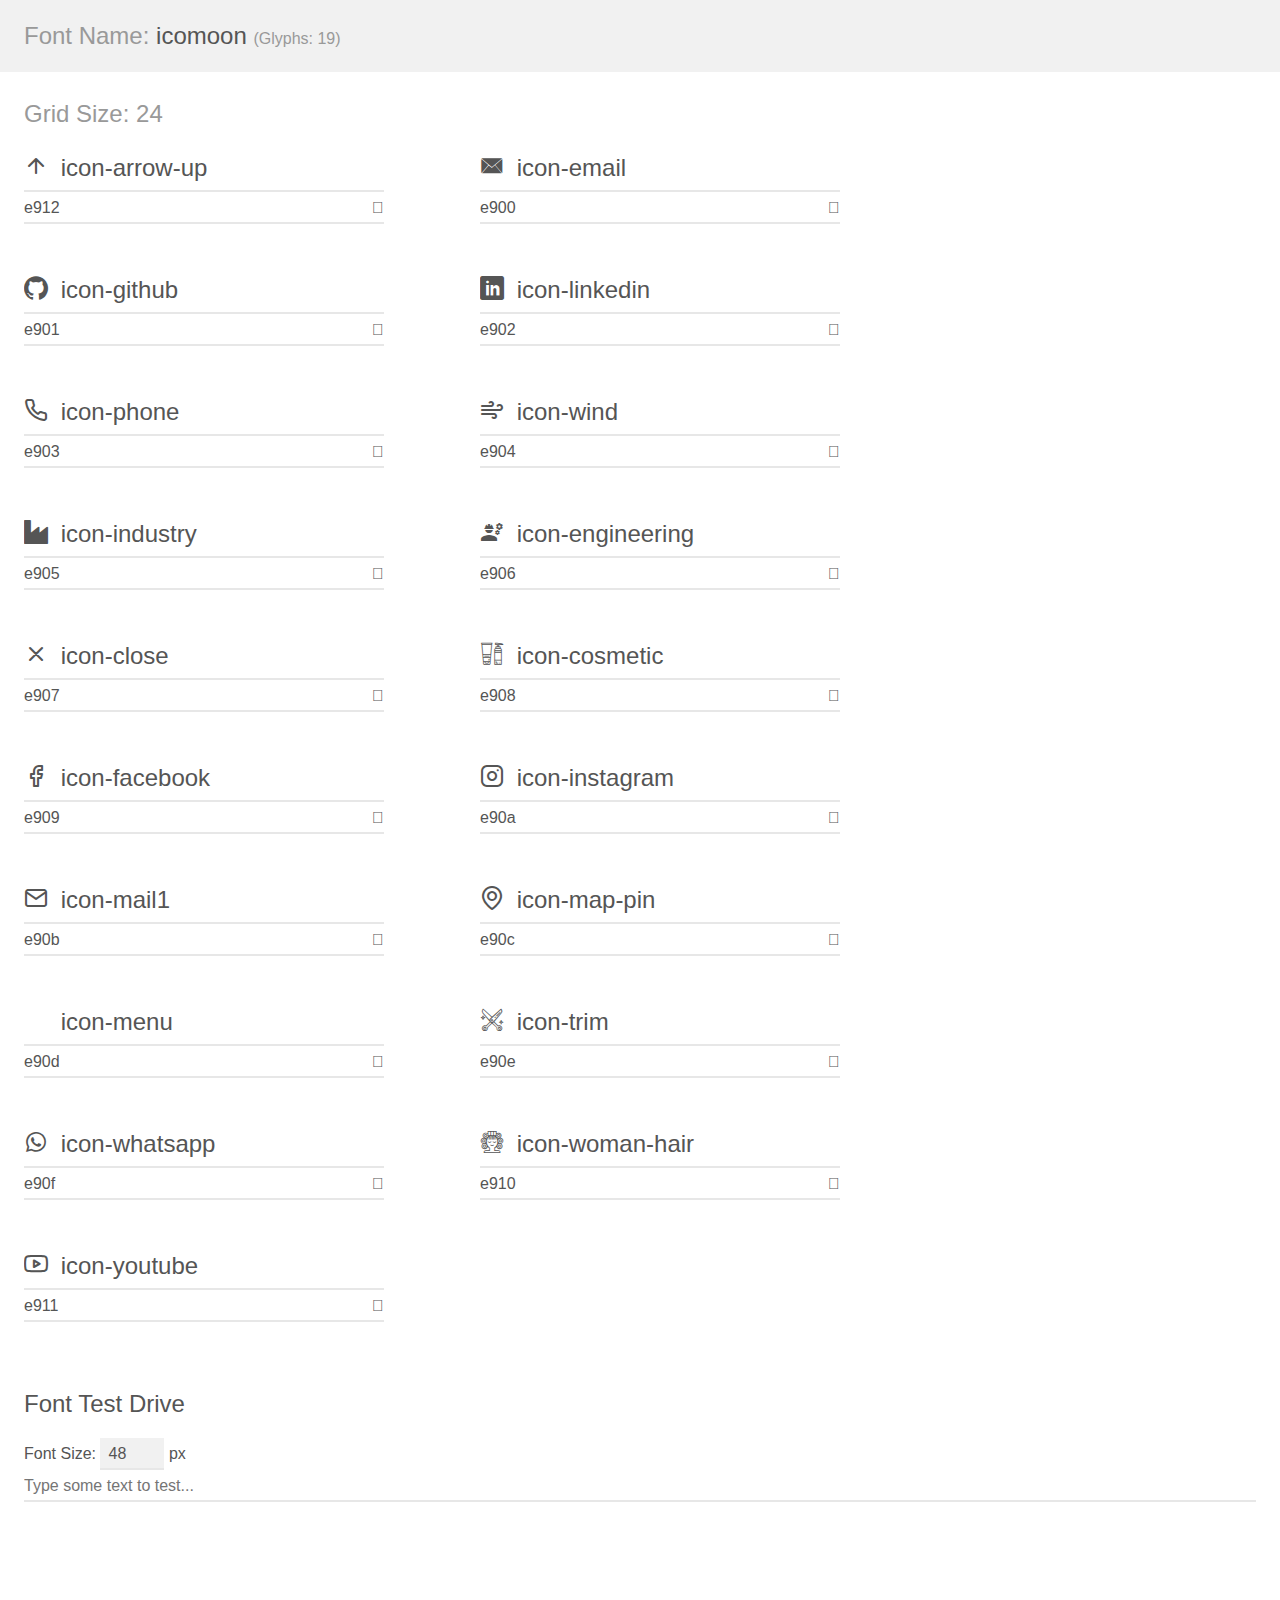
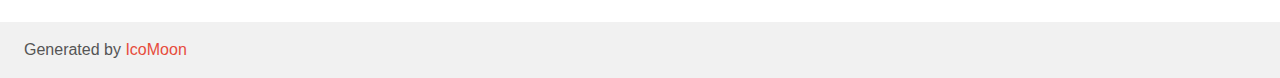
<file: assets/fonts/demo.html>
<!doctype html>
<html>
<head>
    <meta charset="utf-8">
    <title>IcoMoon Demo</title>
    <meta name="description" content="An Icon Font Generated By IcoMoon.io">
    <meta name="viewport" content="width=device-width, initial-scale=1">
    <link rel="stylesheet" href="demo-files/demo.css">
    <link rel="stylesheet" href="style.css"></head>
<body>
    <div class="bgc1 clearfix">
        <h1 class="mhmm mvm"><span class="fgc1">Font Name:</span> icomoon <small class="fgc1">(Glyphs:&nbsp;19)</small></h1>
    </div>
    <div class="clearfix mhl ptl">
        <h1 class="mvm mtn fgc1">Grid Size: 24</h1>
        <div class="glyph fs1">
            <div class="clearfix bshadow0 pbs">
                <span class="icon-arrow-up"></span>
                <span class="mls"> icon-arrow-up</span>
            </div>
            <fieldset class="fs0 size1of1 clearfix hidden-false">
                <input type="text" readonly value="e912" class="unit size1of2" />
                <input type="text" maxlength="1" readonly value="&#xe912;" class="unitRight size1of2 talign-right" />
            </fieldset>
            <div class="fs0 bshadow0 clearfix hidden-true">
                <span class="unit pvs fgc1">liga: </span>
                <input type="text" readonly value="" class="liga unitRight" />
            </div>
        </div>
        <div class="glyph fs1">
            <div class="clearfix bshadow0 pbs">
                <span class="icon-email"></span>
                <span class="mls"> icon-email</span>
            </div>
            <fieldset class="fs0 size1of1 clearfix hidden-false">
                <input type="text" readonly value="e900" class="unit size1of2" />
                <input type="text" maxlength="1" readonly value="&#xe900;" class="unitRight size1of2 talign-right" />
            </fieldset>
            <div class="fs0 bshadow0 clearfix hidden-true">
                <span class="unit pvs fgc1">liga: </span>
                <input type="text" readonly value="" class="liga unitRight" />
            </div>
        </div>
        <div class="glyph fs1">
            <div class="clearfix bshadow0 pbs">
                <span class="icon-github"></span>
                <span class="mls"> icon-github</span>
            </div>
            <fieldset class="fs0 size1of1 clearfix hidden-false">
                <input type="text" readonly value="e901" class="unit size1of2" />
                <input type="text" maxlength="1" readonly value="&#xe901;" class="unitRight size1of2 talign-right" />
            </fieldset>
            <div class="fs0 bshadow0 clearfix hidden-true">
                <span class="unit pvs fgc1">liga: </span>
                <input type="text" readonly value="" class="liga unitRight" />
            </div>
        </div>
        <div class="glyph fs1">
            <div class="clearfix bshadow0 pbs">
                <span class="icon-linkedin"></span>
                <span class="mls"> icon-linkedin</span>
            </div>
            <fieldset class="fs0 size1of1 clearfix hidden-false">
                <input type="text" readonly value="e902" class="unit size1of2" />
                <input type="text" maxlength="1" readonly value="&#xe902;" class="unitRight size1of2 talign-right" />
            </fieldset>
            <div class="fs0 bshadow0 clearfix hidden-true">
                <span class="unit pvs fgc1">liga: </span>
                <input type="text" readonly value="" class="liga unitRight" />
            </div>
        </div>
        <div class="glyph fs1">
            <div class="clearfix bshadow0 pbs">
                <span class="icon-phone"></span>
                <span class="mls"> icon-phone</span>
            </div>
            <fieldset class="fs0 size1of1 clearfix hidden-false">
                <input type="text" readonly value="e903" class="unit size1of2" />
                <input type="text" maxlength="1" readonly value="&#xe903;" class="unitRight size1of2 talign-right" />
            </fieldset>
            <div class="fs0 bshadow0 clearfix hidden-true">
                <span class="unit pvs fgc1">liga: </span>
                <input type="text" readonly value="" class="liga unitRight" />
            </div>
        </div>
        <div class="glyph fs1">
            <div class="clearfix bshadow0 pbs">
                <span class="icon-wind"></span>
                <span class="mls"> icon-wind</span>
            </div>
            <fieldset class="fs0 size1of1 clearfix hidden-false">
                <input type="text" readonly value="e904" class="unit size1of2" />
                <input type="text" maxlength="1" readonly value="&#xe904;" class="unitRight size1of2 talign-right" />
            </fieldset>
            <div class="fs0 bshadow0 clearfix hidden-true">
                <span class="unit pvs fgc1">liga: </span>
                <input type="text" readonly value="" class="liga unitRight" />
            </div>
        </div>
        <div class="glyph fs1">
            <div class="clearfix bshadow0 pbs">
                <span class="icon-industry"></span>
                <span class="mls"> icon-industry</span>
            </div>
            <fieldset class="fs0 size1of1 clearfix hidden-false">
                <input type="text" readonly value="e905" class="unit size1of2" />
                <input type="text" maxlength="1" readonly value="&#xe905;" class="unitRight size1of2 talign-right" />
            </fieldset>
            <div class="fs0 bshadow0 clearfix hidden-true">
                <span class="unit pvs fgc1">liga: </span>
                <input type="text" readonly value="" class="liga unitRight" />
            </div>
        </div>
        <div class="glyph fs1">
            <div class="clearfix bshadow0 pbs">
                <span class="icon-engineering"></span>
                <span class="mls"> icon-engineering</span>
            </div>
            <fieldset class="fs0 size1of1 clearfix hidden-false">
                <input type="text" readonly value="e906" class="unit size1of2" />
                <input type="text" maxlength="1" readonly value="&#xe906;" class="unitRight size1of2 talign-right" />
            </fieldset>
            <div class="fs0 bshadow0 clearfix hidden-true">
                <span class="unit pvs fgc1">liga: </span>
                <input type="text" readonly value="" class="liga unitRight" />
            </div>
        </div>
        <div class="glyph fs1">
            <div class="clearfix bshadow0 pbs">
                <span class="icon-close"></span>
                <span class="mls"> icon-close</span>
            </div>
            <fieldset class="fs0 size1of1 clearfix hidden-false">
                <input type="text" readonly value="e907" class="unit size1of2" />
                <input type="text" maxlength="1" readonly value="&#xe907;" class="unitRight size1of2 talign-right" />
            </fieldset>
            <div class="fs0 bshadow0 clearfix hidden-true">
                <span class="unit pvs fgc1">liga: </span>
                <input type="text" readonly value="" class="liga unitRight" />
            </div>
        </div>
        <div class="glyph fs1">
            <div class="clearfix bshadow0 pbs">
                <span class="icon-cosmetic"></span>
                <span class="mls"> icon-cosmetic</span>
            </div>
            <fieldset class="fs0 size1of1 clearfix hidden-false">
                <input type="text" readonly value="e908" class="unit size1of2" />
                <input type="text" maxlength="1" readonly value="&#xe908;" class="unitRight size1of2 talign-right" />
            </fieldset>
            <div class="fs0 bshadow0 clearfix hidden-true">
                <span class="unit pvs fgc1">liga: </span>
                <input type="text" readonly value="" class="liga unitRight" />
            </div>
        </div>
        <div class="glyph fs1">
            <div class="clearfix bshadow0 pbs">
                <span class="icon-facebook"></span>
                <span class="mls"> icon-facebook</span>
            </div>
            <fieldset class="fs0 size1of1 clearfix hidden-false">
                <input type="text" readonly value="e909" class="unit size1of2" />
                <input type="text" maxlength="1" readonly value="&#xe909;" class="unitRight size1of2 talign-right" />
            </fieldset>
            <div class="fs0 bshadow0 clearfix hidden-true">
                <span class="unit pvs fgc1">liga: </span>
                <input type="text" readonly value="" class="liga unitRight" />
            </div>
        </div>
        <div class="glyph fs1">
            <div class="clearfix bshadow0 pbs">
                <span class="icon-instagram"></span>
                <span class="mls"> icon-instagram</span>
            </div>
            <fieldset class="fs0 size1of1 clearfix hidden-false">
                <input type="text" readonly value="e90a" class="unit size1of2" />
                <input type="text" maxlength="1" readonly value="&#xe90a;" class="unitRight size1of2 talign-right" />
            </fieldset>
            <div class="fs0 bshadow0 clearfix hidden-true">
                <span class="unit pvs fgc1">liga: </span>
                <input type="text" readonly value="" class="liga unitRight" />
            </div>
        </div>
        <div class="glyph fs1">
            <div class="clearfix bshadow0 pbs">
                <span class="icon-mail1"></span>
                <span class="mls"> icon-mail1</span>
            </div>
            <fieldset class="fs0 size1of1 clearfix hidden-false">
                <input type="text" readonly value="e90b" class="unit size1of2" />
                <input type="text" maxlength="1" readonly value="&#xe90b;" class="unitRight size1of2 talign-right" />
            </fieldset>
            <div class="fs0 bshadow0 clearfix hidden-true">
                <span class="unit pvs fgc1">liga: </span>
                <input type="text" readonly value="" class="liga unitRight" />
            </div>
        </div>
        <div class="glyph fs1">
            <div class="clearfix bshadow0 pbs">
                <span class="icon-map-pin"></span>
                <span class="mls"> icon-map-pin</span>
            </div>
            <fieldset class="fs0 size1of1 clearfix hidden-false">
                <input type="text" readonly value="e90c" class="unit size1of2" />
                <input type="text" maxlength="1" readonly value="&#xe90c;" class="unitRight size1of2 talign-right" />
            </fieldset>
            <div class="fs0 bshadow0 clearfix hidden-true">
                <span class="unit pvs fgc1">liga: </span>
                <input type="text" readonly value="" class="liga unitRight" />
            </div>
        </div>
        <div class="glyph fs1">
            <div class="clearfix bshadow0 pbs">
                <span class="icon-menu"></span>
                <span class="mls"> icon-menu</span>
            </div>
            <fieldset class="fs0 size1of1 clearfix hidden-false">
                <input type="text" readonly value="e90d" class="unit size1of2" />
                <input type="text" maxlength="1" readonly value="&#xe90d;" class="unitRight size1of2 talign-right" />
            </fieldset>
            <div class="fs0 bshadow0 clearfix hidden-true">
                <span class="unit pvs fgc1">liga: </span>
                <input type="text" readonly value="" class="liga unitRight" />
            </div>
        </div>
        <div class="glyph fs1">
            <div class="clearfix bshadow0 pbs">
                <span class="icon-trim"></span>
                <span class="mls"> icon-trim</span>
            </div>
            <fieldset class="fs0 size1of1 clearfix hidden-false">
                <input type="text" readonly value="e90e" class="unit size1of2" />
                <input type="text" maxlength="1" readonly value="&#xe90e;" class="unitRight size1of2 talign-right" />
            </fieldset>
            <div class="fs0 bshadow0 clearfix hidden-true">
                <span class="unit pvs fgc1">liga: </span>
                <input type="text" readonly value="" class="liga unitRight" />
            </div>
        </div>
        <div class="glyph fs1">
            <div class="clearfix bshadow0 pbs">
                <span class="icon-whatsapp"></span>
                <span class="mls"> icon-whatsapp</span>
            </div>
            <fieldset class="fs0 size1of1 clearfix hidden-false">
                <input type="text" readonly value="e90f" class="unit size1of2" />
                <input type="text" maxlength="1" readonly value="&#xe90f;" class="unitRight size1of2 talign-right" />
            </fieldset>
            <div class="fs0 bshadow0 clearfix hidden-true">
                <span class="unit pvs fgc1">liga: </span>
                <input type="text" readonly value="" class="liga unitRight" />
            </div>
        </div>
        <div class="glyph fs1">
            <div class="clearfix bshadow0 pbs">
                <span class="icon-woman-hair"></span>
                <span class="mls"> icon-woman-hair</span>
            </div>
            <fieldset class="fs0 size1of1 clearfix hidden-false">
                <input type="text" readonly value="e910" class="unit size1of2" />
                <input type="text" maxlength="1" readonly value="&#xe910;" class="unitRight size1of2 talign-right" />
            </fieldset>
            <div class="fs0 bshadow0 clearfix hidden-true">
                <span class="unit pvs fgc1">liga: </span>
                <input type="text" readonly value="" class="liga unitRight" />
            </div>
        </div>
        <div class="glyph fs1">
            <div class="clearfix bshadow0 pbs">
                <span class="icon-youtube"></span>
                <span class="mls"> icon-youtube</span>
            </div>
            <fieldset class="fs0 size1of1 clearfix hidden-false">
                <input type="text" readonly value="e911" class="unit size1of2" />
                <input type="text" maxlength="1" readonly value="&#xe911;" class="unitRight size1of2 talign-right" />
            </fieldset>
            <div class="fs0 bshadow0 clearfix hidden-true">
                <span class="unit pvs fgc1">liga: </span>
                <input type="text" readonly value="" class="liga unitRight" />
            </div>
        </div>
    </div>

    <!--[if gt IE 8]><!-->
    <div class="mhl clearfix mbl">
        <h1>Font Test Drive</h1>
        <label>
            Font Size: <input id="fontSize" type="number" class="textbox0 mbm"
            min="8" value="48" />
            px
        </label>
        <input id="testText" type="text" class="phl size1of1 mvl"
        placeholder="Type some text to test..." value=""/>
        <div id="testDrive" class="icon-" style="font-family: icomoon">&nbsp;
        </div>
    </div>
    <!--<![endif]-->
    <div class="bgc1 clearfix">
        <p class="mhl">Generated by <a href="https://icomoon.io/app">IcoMoon</a></p>
    </div>

    <script src="demo-files/demo.js"></script>
</body>
</html>
</file>
<file: assets/fonts/demo-files/demo.css>
body {
  padding: 0;
  margin: 0;
  font-family: sans-serif;
  font-size: 1em;
  line-height: 1.5;
  color: #555;
  background: #fff;
}
h1 {
  font-size: 1.5em;
  font-weight: normal;
}
small {
  font-size: .66666667em;
}
a {
  color: #e74c3c;
  text-decoration: none;
}
a:hover, a:focus {
  box-shadow: 0 1px #e74c3c;
}
.bshadow0, input {
  box-shadow: inset 0 -2px #e7e7e7;
}
input:hover {
  box-shadow: inset 0 -2px #ccc;
}
input, fieldset {
  font-family: sans-serif;
  font-size: 1em;
  margin: 0;
  padding: 0;
  border: 0;
}
input {
  color: inherit;
  line-height: 1.5;
  height: 1.5em;
  padding: .25em 0;
}
input:focus {
  outline: none;
  box-shadow: inset 0 -2px #449fdb;
}
.glyph {
  font-size: 16px;
  width: 15em;
  padding-bottom: 1em;
  margin-right: 4em;
  margin-bottom: 1em;
  float: left;
  overflow: hidden;
}
.liga {
  width: 80%;
  width: calc(100% - 2.5em);
}
.talign-right {
  text-align: right;
}
.talign-center {
  text-align: center;
}
.bgc1 {
  background: #f1f1f1;
}
.fgc1 {
  color: #999;
}
.fgc0 {
  color: #000;
}
p {
  margin-top: 1em;
  margin-bottom: 1em;
}
.mvm {
  margin-top: .75em;
  margin-bottom: .75em;
}
.mtn {
  margin-top: 0;
}
.mtl, .mal {
  margin-top: 1.5em;
}
.mbl, .mal {
  margin-bottom: 1.5em;
}
.mal, .mhl {
  margin-left: 1.5em;
  margin-right: 1.5em;
}
.mhmm {
  margin-left: 1em;
  margin-right: 1em;
}
.mls {
  margin-left: .25em;
}
.ptl {
  padding-top: 1.5em;
}
.pbs, .pvs {
  padding-bottom: .25em;
}
.pvs, .pts {
  padding-top: .25em;
}
.unit {
  float: left;
}
.unitRight {
  float: right;
}
.size1of2 {
  width: 50%;
}
.size1of1 {
  width: 100%;
}
.clearfix:before, .clearfix:after {
  content: " ";
  display: table;
}
.clearfix:after {
  clear: both;
}
.hidden-true {
  display: none;
}
.textbox0 {
  width: 3em;
  background: #f1f1f1;
  padding: .25em .5em;
  line-height: 1.5;
  height: 1.5em;
}
#testDrive {
  display: block;
  padding-top: 24px;
  line-height: 1.5;
}
.fs0 {
  font-size: 16px;
}
.fs1 {
  font-size: 24px;
}
</file>
<file: assets/fonts/style.css>
@font-face {
  font-family: 'icomoon';
  src: url('fonts/icomoon.eot?b4qirz');
  src: url('fonts/icomoon.eot?b4qirz#iefix') format('embedded-opentype'),
    url('fonts/icomoon.ttf?b4qirz') format('truetype'),
    url('fonts/icomoon.woff?b4qirz') format('woff'),
    url('fonts/icomoon.svg?b4qirz#icomoon') format('svg');
  font-weight: normal;
  font-style: normal;
  font-display: block;
}

[class^='icon-'],
[class*=' icon-'] {
  /* use !important to prevent issues with browser extensions that change fonts */
  font-family: 'icomoon' !important;
  speak: never;
  font-style: normal;
  font-weight: normal;
  font-variant: normal;
  text-transform: none;
  line-height: 1;

  /* Better Font Rendering =========== */
  -webkit-font-smoothing: antialiased;
  -moz-osx-font-smoothing: grayscale;
}

.icon-arrow-up:before {
  content: '\e912';
}
.icon-email:before {
  content: '\e900';
}
.icon-github:before {
  content: '\e901';
}
.icon-linkedin:before {
  content: '\e902';
}
.icon-phone:before {
  content: '\e903';
}
.icon-wind:before {
  content: '\e904';
}
.icon-industry:before {
  content: '\e905';
}
.icon-engineering:before {
  content: '\e906';
}
.icon-close:before {
  content: '\e907';
}
.icon-cosmetic:before {
  content: '\e908';
}
.icon-facebook:before {
  content: '\e909';
}
.icon-instagram:before {
  content: '\e90a';
}
.icon-mail1:before {
  content: '\e90b';
}
.icon-map-pin:before {
  content: '\e90c';
}
.icon-menu:before {
  content: '\e90d';
  color: white;
}
.icon-trim:before {
  content: '\e90e';
}
.icon-whatsapp:before {
  content: '\e90f';
}
.icon-woman-hair:before {
  content: '\e910';
}
.icon-youtube:before {
  content: '\e911';
}
</file>
